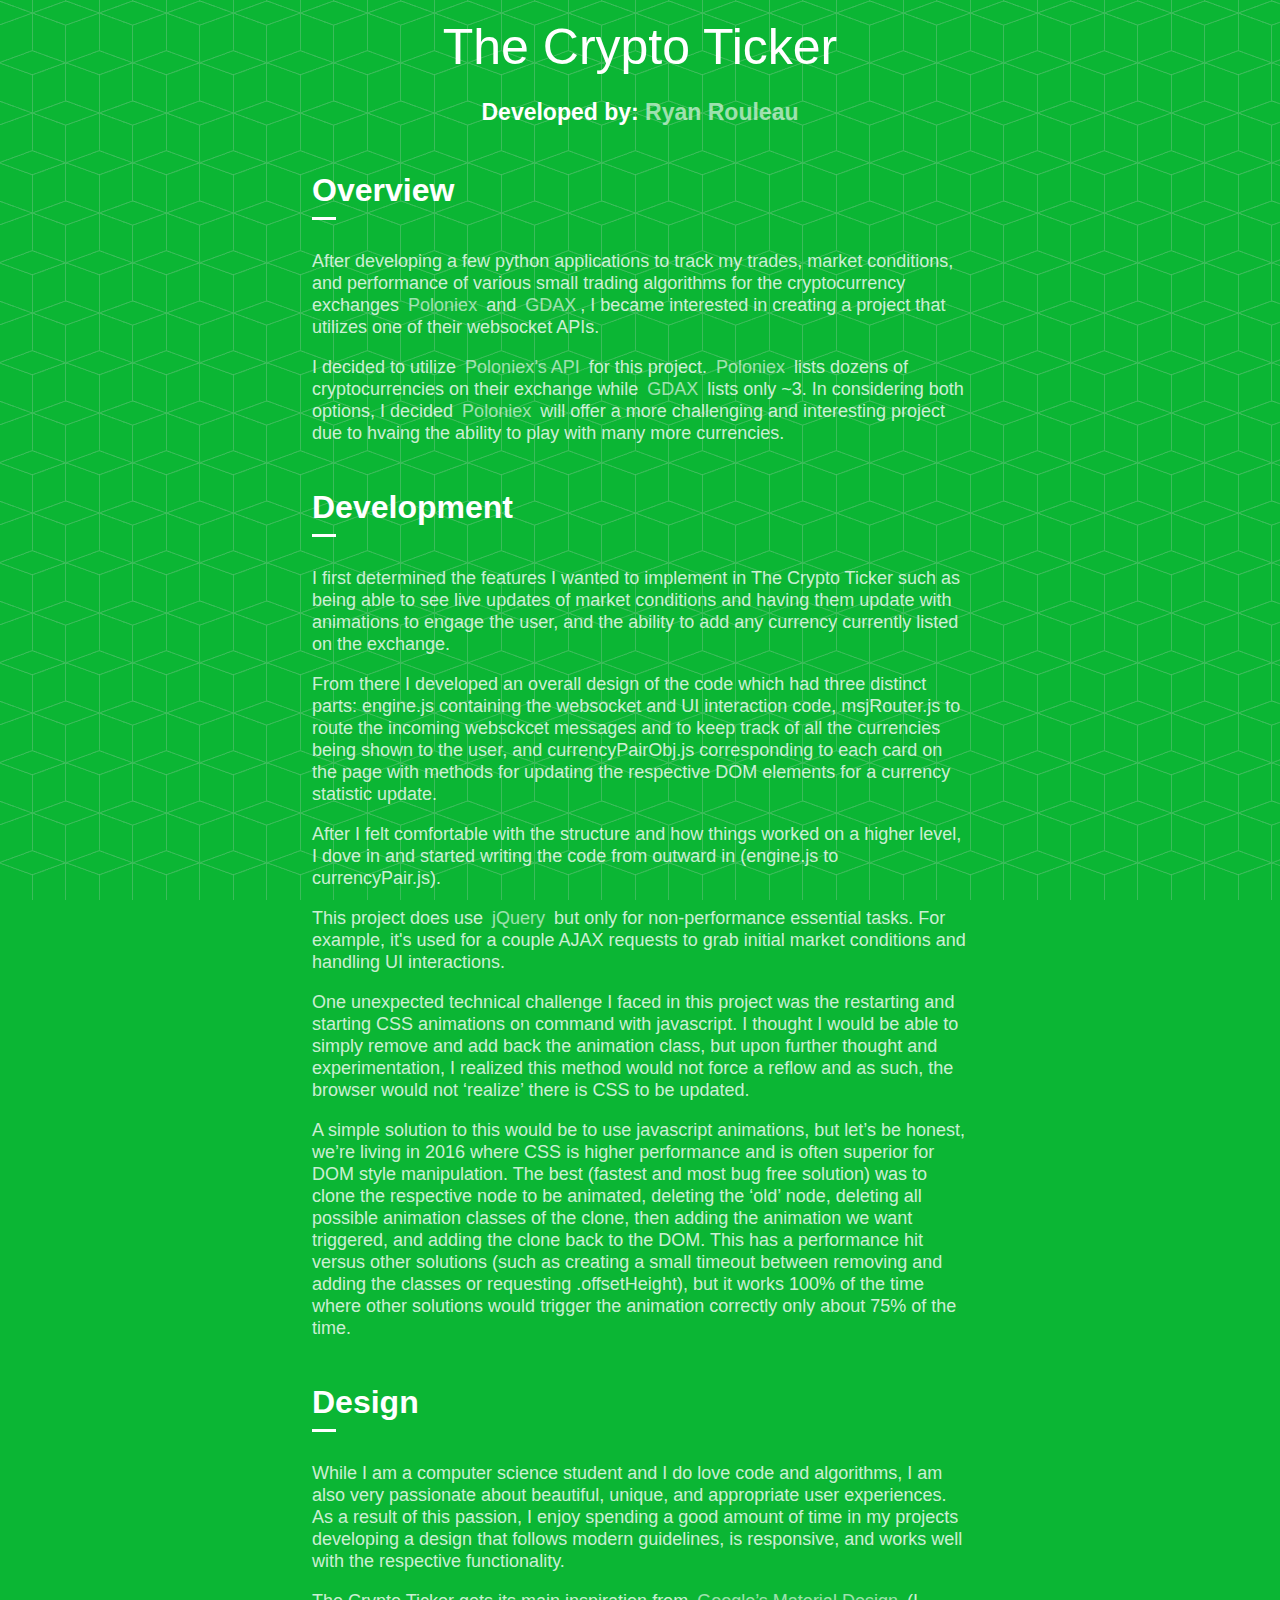
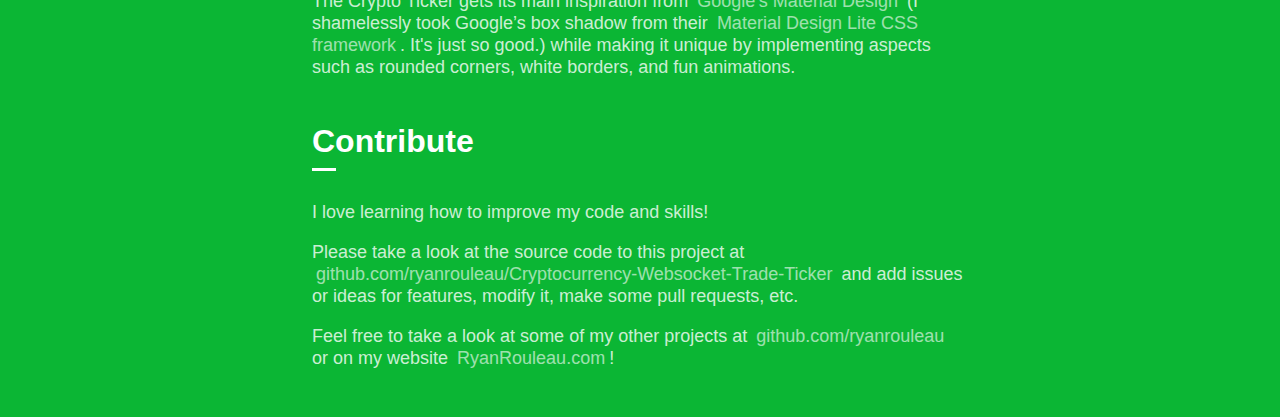
<file: about.html>
<!DOCTYPE HTML>
<html>
    <head>
        <title>The Crypto Ticker</title>
        <link rel="stylesheet" href="css/style.css" />
        <link rel="stylesheet" href="css/flexboxgrid.min.css" />
        <meta name="viewport" content="width=device-width, initial-scale=1.0">
        <meta charset="UTF-8">
        <link rel="apple-touch-icon" sizes="180x180" href="/apple-touch-icon.png">
        <link rel="icon" type="image/png" href="/favicon-32x32.png" sizes="32x32">
        <link rel="icon" type="image/png" href="/favicon-16x16.png" sizes="16x16">
        <link rel="manifest" href="/manifest.json">
        <link rel="mask-icon" href="/safari-pinned-tab.svg" color="#0bb634">
        <meta name="theme-color" content="#0bb634">
        <meta name="description" content="A live cyrptocurrency trading and market statistics interface">
    </head>

    <body>
        <div class="header">
            <h1>The Crypto Ticker</h1>
            <h3>Developed by: <a target="_blank" class="about" href="https://ryanrouleau.com">Ryan Rouleau</a></h3>
        </div>

        <div class="main-container about">
            <div class="row" id="appendPairs">
                <section class="about-content">
                    <h2>Overview</h2>
                    <div class="seperator"></div>
                    <p>After developing a few python applications to track my trades, market conditions, and performance of various small trading algorithms for the cryptocurrency exchanges <a href="https://poloniex.com">Poloniex</a> and <a href="https://gdax.com">GDAX</a>, I became interested in creating a project that utilizes one of their websocket APIs.</p>
                    <p>I decided to utilize <a href="https://poloniex.com/api">Poloniex’s API</a> for this project.  <a href="https://poloniex.com">Poloniex</a> lists dozens of cryptocurrencies on their exchange while <a href="https://gdax.com">GDAX</a> lists only ~3.  In considering both options, I decided <a href="https://poloniex.com/api">Poloniex</a> will offer a more challenging and interesting project due to hvaing the ability to play with many more currencies.</p>
                </section>

                <section class="about-content">
                    <h2>Development</h2>
                    <div class="seperator"></div>
                    <p>I first determined the features I wanted to implement in The Crypto Ticker such as being able to see live updates of market conditions and having them update with animations to engage the user, and the ability to add any currency currently listed on the exchange.</p>
                    <p>From there I developed an overall design of the code which had three distinct parts: engine.js containing the websocket and UI interaction code, msjRouter.js to route the incoming websckcet messages and to keep track of all the currencies being shown to the user, and currencyPairObj.js corresponding to each card on the page with methods for updating the respective DOM elements for a currency statistic update.</p>
                    <p>After I felt comfortable with the structure and how things worked on a higher level, I dove in and started writing the code from outward in (engine.js to currencyPair.js).</p>
                    <p>This project does use <a href="https://jquery.com">jQuery</a> but only for non-performance essential tasks.  For example, it's used for a couple AJAX requests to grab initial market conditions and handling UI interactions.</p>
                    <p>One unexpected technical challenge I faced in this project was the restarting and starting CSS animations on command with javascript.  I thought I would be able to simply remove and add back the animation class, but upon further thought and experimentation, I realized this method would not force a reflow and as such, the browser would not ‘realize’ there is CSS to be updated.</p>
                    <p>A simple solution to this would be to use javascript animations, but let’s be honest, we’re living in 2016 where CSS is higher performance and is often superior for DOM style manipulation.  The best (fastest and most bug free solution) was to clone the respective node to be animated, deleting the ‘old’ node, deleting all possible animation classes of the clone, then adding the animation we want triggered, and adding the clone back to the DOM.  This has a performance hit versus other solutions (such as creating a small timeout between removing and adding the classes or requesting .offsetHeight), but it works 100% of the time where other solutions would trigger the animation correctly only about 75% of the time.</p>
                </section>

                <section>
                    <h2>Design</h2>
                    <div class="seperator"></div>
                    <p>While I am a computer science student and I do love code and algorithms, I am also very passionate about beautiful, unique, and appropriate user experiences.  As a result of this passion, I enjoy spending a good amount of time in my projects developing a design that follows modern guidelines, is responsive, and works well with the respective functionality.</p>
                    <p>The Crypto Ticker gets its main inspiration from <a href="https://design.google.com">Google’s Material Design</a> (I shamelessly took Google’s box shadow from their <a href="https://getmdl.io">Material Design Lite CSS framework</a>.  It's just so good.) while making it unique by implementing aspects such as rounded corners, white borders, and fun animations.</p>
                </section>

                <section>
                    <h2>Contribute</h2>
                    <div class="seperator"></div>
                    <p>I love learning how to improve my code and skills!</p>
                    <p>Please take a look at the source code to this project at <a href="https://github.com/ryanrouleau/Cryptocurrency-Websocket-Trade-Ticker">github.com/ryanrouleau/Cryptocurrency-Websocket-Trade-Ticker</a> and add issues or ideas for features, modify it, make some pull requests, etc.</p>
                    <p>Feel free to take a look at some of my other projects at <a href="https://github.com/ryanrouleau">github.com/ryanrouleau</a> or on my website <a href="https://ryanrouleau.com">RyanRouleau.com</a>!
                </section>
            </div>
        </div>
    </body>
</html>
</file>
<file: css/style.css>
/* Box Shadows are from Google's material design lite framework */
div {
  box-sizing: border-box;
}

body {
  margin: 0;
  padding: 0;
  background: #0bb634;
  background-image: url("../img/cubes.png");
  background-attachment: fixed;
  font-family: sans-serif;
  box-sizing: border-box;
  color: #757575;
}

a {
  text-decoration: none;
  color: #fff;
  opacity: 0.8;
  transition: 0.15s ease;
}

a:hover {
  opacity: 1;
}

.no-show {
  opacity: 0;
}

/* Splash screen */
.splash-screen {
  position: fixed;
  z-index: 10000;
  background: #0bb634;
  width: 100%;
  height: 100%;
  opacity: 1;
  transition: 1.5s ease;
  font-family: sans-serif !important;
  /* so we don't have to wait for fonts to load */
  /* CSS for loading animation */
  /* Modified from: https://github.com/tobiasahlin/SpinKit */
}
.splash-screen .spinner {
  width: 40px;
  height: 40px;
  background-color: #fff;
  transition: 1s ease;
  margin: 100px auto;
  animation: sk-rotateplane 1.2s infinite ease-in-out;
}
@keyframes sk-rotateplane {
  0% {
    transform: perspective(120px) rotateX(0deg) rotateY(0deg);
    -webkit-transform: perspective(120px) rotateX(0deg) rotateY(0deg);
  }
  50% {
    transform: perspective(120px) rotateX(-180.1deg) rotateY(0deg);
    -webkit-transform: perspective(120px) rotateX(-180.1deg) rotateY(0deg);
  }
  100% {
    transform: perspective(120px) rotateX(-180deg) rotateY(-179.9deg);
    -webkit-transform: perspective(120px) rotateX(-180deg) rotateY(-179.9deg);
  }
}
@keyframes fadeOut {
  0% {
    opacity: 1;
  }
  99% {
    opacity: 0;
  }
  100% {
    opacity: 0;
    visibility: hidden;
  }
}
.fade-out {
  animation: fadeOut 1.5s ease-out;
  animation-fill-mode: forwards;
}

/* Header -> title, current btc price, and base currency select */
.header {
  padding-top: 18px;
  padding-bottom: 22px;
  margin-bottom: 24px;
  text-align: center;
  color: #fff;
}
.header h1 {
  font-weight: 300;
  font-size: 50px;
  margin: 0;
}
.header a {
  display: block;
  font-size: 18px;
  padding: 10px 15px 10px 15px;
}
.header .select-base {
  width: 300px;
  margin: auto;
  margin-top: 10px;
  text-align: center;
  font-size: 16px;
}
.header .select-base #btc-price {
  font-size: 18px;
  color: rgba(255, 255, 255, 0.8);
  margin-bottom: 10px;
}
.header .select-base table {
  background: #0bb634;
  width: 100%;
  border: 1px solid #fff;
  border-radius: 15px;
  border-spacing: 0px;
  box-shadow: 0 2px 2px 0 rgba(0, 0, 0, 0.14), 0 3px 1px -2px rgba(0, 0, 0, 0.2), 0 1px 5px 0 rgba(0, 0, 0, 0.12);
}
.header .select-base tr {
  margin: 0px;
}
.header .select-base td {
  width: 50%;
  padding: 10px 0px 10px 0px;
  cursor: pointer;
  transition: 0.15s ease;
  color: rgba(255, 255, 255, 0.8);
}
.header .select-base td:nth-of-type(1) {
  border-right: 1px dashed #fff;
  border-top-left-radius: 15px;
  border-bottom-left-radius: 15px;
}
.header .select-base td:nth-of-type(2) {
  border-top-right-radius: 15px;
  border-bottom-right-radius: 15px;
}
.header .select-base td:hover {
  background: rgba(0, 0, 0, 0.06);
  color: rgba(255, 255, 255, 0.9);
}
.header .select-base .current {
  background: rgba(0, 0, 0, 0.12) !important;
  color: white !important;
}
.header .current-price {
  font-size: 16px;
  background: #0bb634;
  padding: 10px;
  border-radius: 15px;
  border: 1px solid #fff;
}

.main-container {
  width: 80%;
  margin: auto;
}

@media only screen and (max-width: 75em) {
  .main-container {
    width: 95% !important;
  }
}
/* Add new currency card and menu */
.addNew {
  height: 191px;
  border: 2px solid rgba(255, 255, 255, 0.8);
  border-radius: 15px;
  margin: 26px auto 0px auto;
  width: 90%;
  background: #0bb634;
  box-shadow: 0 2px 2px 0 rgba(0, 0, 0, 0.14), 0 3px 1px -2px rgba(0, 0, 0, 0.2), 0 1px 5px 0 rgba(0, 0, 0, 0.12);
}
.addNew .half {
  height: 50%;
  width: 100%;
}
.addNew select {
  height: 100%;
  width: 100%;
  padding: 0px 0px 0px 128px;
  font-size: 18px;
  font-family: sans-serif;
  color: rgba(255, 255, 255, 0.8);
  border: none;
  border-top-right-radius: 15px;
  border-top-left-radius: 15px;
  border-bottom-right-radius: 0px;
  border-bottom-left-radius: 0px;
  box-shadow: none;
  background: transparent;
  background-image: none;
  -webkit-appearance: none;
  transition: 0.15s ease;
  cursor: pointer;
  outline: none;
}
.addNew select #default {
  text-align: center;
}
.addNew select:hover {
  color: white;
  background: rgba(0, 0, 0, 0.12);
}
.addNew #addNext {
  text-align: center;
  display: inline-block;
  width: 100%;
  height: 100%;
  padding-top: 25px 0px -25px 0px;
  font-size: 18px;
  color: rgba(255, 255, 255, 0.8) !important;
  border-top: 1px dashed rgba(255, 255, 255, 0.8);
  border-top-right-radius: 0px;
  border-top-left-radius: 0px;
  border-bottom-right-radius: 15px;
  border-bottom-left-radius: 15px;
  transition: 0.15s ease;
  cursor: pointer;
}
.addNew #addNext .lowerMe {
  margin-top: 33px;
}
.addNew #addNext:hover {
  color: white !important;
  background: rgba(0, 0, 0, 0.12);
}

/* Currency name box in the top left of each card */
.pair-name-container {
  width: 200px;
  height: 80px;
  background: #0bb634;
  border-radius: 30px;
  border: 2px solid #fff;
  box-shadow: 0 4px 5px 0 rgba(0, 0, 0, 0.14), 0 1px 10px 0 rgba(0, 0, 0, 0.12), 0 2px 4px -1px rgba(0, 0, 0, 0.2);
  color: #fff;
  text-align: center;
  position: absolute;
}
.pair-name-container .tradePop {
  z-index: -1;
  text-align: center;
  display: inline-block;
  position: absolute;
  font-size: 18px;
  margin-left: -41px;
}
.pair-name-container .pair-name {
  font-size: 28px;
  margin-top: 14px;
}
.pair-name-container .pair-subname {
  font-size: 14px;
  opacity: 0.8;
}

.opacity {
  opacity: 0.8;
}

.volume {
  float: right;
  color: #fff;
  font-size: 14px;
  margin-right: 40px;
}
.volume .value {
  display: inline-block;
  font-size: 18px;
  margin-left: 4px;
}

/* Currency card */
.pair-box {
  margin-top: 26px;
  margin-left: 5%;
  width: 90%;
  padding: 20px 35px 20px 40px;
  border-radius: 15px;
  background: #fff;
  box-shadow: 0 2px 2px 0 rgba(0, 0, 0, 0.14), 0 3px 1px -2px rgba(0, 0, 0, 0.2), 0 1px 5px 0 rgba(0, 0, 0, 0.12);
  text-align: center;
  overflow: hidden;
}
.pair-box .label {
  font-size: 14px;
  opacity: 0.8;
}
.pair-box .price {
  font-size: 18px;
}
.pair-box .top-data-container {
  width: 100%;
  display: inline-block;
}
.pair-box .top-data {
  display: inline-block;
}
.pair-box .top-data.no-show {
  float: left;
  display: inline-block;
}
.pair-box .top-data.last-trade {
  float: right;
}
.pair-box .top-data.percnt-chnge {
  margin: auto;
}
.pair-box .bottom-data-container {
  width: 100%;
  display: inline-block;
  margin-top: -8px;
}
.pair-box .bidask {
  display: inline-block;
  margin-top: 30px;
}
.pair-box .bidask.ask {
  float: left;
  margin-top: 30px;
}
.pair-box .bidask.mid {
  margin: 24px auto 0px auto;
}
.pair-box .bidask.mid .price {
  font-size: 24px;
}
.pair-box .bidask.bid {
  float: right;
}
.pair-box .add-to-tab {
  font-size: 14px;
  color: #919191;
  padding: 10px 5px 10px 5px;
  margin-top: 16px;
  border-radius: 7px;
  background: rgba(0, 0, 0, 0.06);
  transition: 0.15s ease;
  cursor: pointer;
}
.pair-box .add-to-tab:hover {
  background: rgba(0, 0, 0, 0.12);
  color: #757575;
}
.pair-box .add-to-tab:active {
  background: rgba(0, 0, 0, 0.16);
}

.col-lg-6 {
  margin-bottom: 85px;
}

/* Learn more link on bottom of page */
.learn-more {
  font-size: 18px;
  border-radius: 10px;
  padding: 10px 20px;
  color: rgba(255, 255, 255, 0.8);
  margin: 0px auto 30px auto;
  text-align: center;
}
.learn-more a {
  padding: 10px 20px 10px 20px;
  border-radius: 10px;
  background: rgba(0, 0, 0, 0.06);
  margin: auto;
}
.learn-more a:hover {
  background: rgba(0, 0, 0, 0.12);
}

.updates {
  font-size: 16px;
  color: rgba(255, 255, 255, 0.8);
  text-align: center;
  margin-top: -15px;
  margin-bottom: 20px;
}

/* About Page */
h2 {
  /* Section header titles */
  color: #fff;
  font-size: 32px;
}

h3 {
  font-size: 23px;
}

p {
  color: rgba(255, 255, 255, 0.8);
  font-size: 18px;
  line-height: 22px;
}

.header a.about {
  display: inline;
  padding: 0;
  font-size: 23px;
  opacity: 0.6;
}

.header a.about:hover {
  opacity: 1;
}

.main-container.about {
  margin-top: -50px;
  max-width: 670px;
  padding-left: 10px;
  padding: 0px 15px 30px 15px;
}
.main-container.about a {
  padding: 1px 4px 2px 4px;
  border-radius: 4px;
  opacity: 0.6;
}
.main-container.about a:hover {
  background: rgba(0, 0, 0, 0.12);
  opacity: 1;
}
.main-container.about .seperator {
  width: 24px;
  height: 3px;
  background: #fff;
  margin-top: -18px;
  margin-bottom: 30px;
}

@keyframes showPopUp {
  0% {
    opacity: 0;
  }
  1% {
    opacity: 0;
    visibility: visible;
  }
  100% {
    opacity: 1;
  }
}
.showPopUp {
  animation: showPopUp 1.5s ease-out;
  animation-fill-mode: forwards;
}

/* Media Queries */
@media only screen and (min-width: 48em) {
  .col-sm-12 {
    max-width: 546px !important;
    margin: 0px auto 60px auto;
  }
}
@media only screen and (max-width: 48em) {
  .col-sm-12 {
    max-width: 546px !important;
    margin: 0px auto 60px auto;
  }
}
@media only screen and (max-width: 515px) {
  .header {
    margin-bottom: 0px;
  }
  .header h1 {
    font-size: 40px;
  }
  .header .link {
    font-size: 14px;
  }

  .pair-name-container {
    width: 150px;
    height: 60px;
  }
  .pair-name-container .pair-name {
    font-size: 20px;
    margin-top: 8px;
  }

  .volume {
    margin-top: -3px;
  }
  .volume .value {
    font-size: 16px;
    /* font-family: 'Roboto Mono', monospace; */
  }

  .pair-box {
    padding: 12px 25px 12px 20px;
    margin-top: 17px;
  }
  .pair-box .label {
    font-size: 14px;
  }
  .pair-box .price {
    font-size: 14px;
  }
  .pair-box .top-data.last-trade {
    margin-right: 0px;
  }
  .pair-box .bidask.mid {
    margin: 28px auto 0px auto;
  }
  .pair-box .bidask.mid .price {
    font-size: 16px;
  }

  .col-lg-6 {
    margin-bottom: 25px;
  }
}
/* Animations */
.triggerPositive {
  animation-duration: 0.8s;
  animation-name: positivePrice;
}

.triggerNegative {
  animation-duration: 0.8s;
  animation-name: negativePrice;
}

.triggerTradePop {
  animation-duration: 1.2s;
  animation-name: tradePop;
}

@keyframes positivePrice {
  0% {
    color: inherit;
    transform: translate3d(0, 0, 0);
  }
  10% {
    color: #0bb634;
    transform: translate3d(0, -3px, 0) scale(1.02);
  }
  100% {
    color: inherit;
    transform: translate3d(0, 0, 0) scale(1);
  }
}
@keyframes negativePrice {
  0% {
    color: inherit;
    transform: translate3d(0, 0, 0);
  }
  10% {
    color: #b60b38;
    transform: translate3d(0, 3px, 0) scale(0.98);
  }
  100% {
    color: inherit;
    transform: translate3d(0, 0, 0) scale(1);
  }
}
@keyframes tradePop {
  0% {
    transform: translate3d(0, -10px, 0);
  }
  100% {
    opacity: 0;
    transform: translate3d(0, -50px, 0px) scale(0.8);
  }
}
</file>
<file: css/flexboxgrid.min.css>
.container,.container-fluid{margin-right:auto;margin-left:auto}.container-fluid{padding-right:2rem;padding-left:2rem}.row{box-sizing:border-box;display:-webkit-box;display:-ms-flexbox;display:flex;-webkit-box-flex:0;-ms-flex:0 1 auto;flex:0 1 auto;-webkit-box-orient:horizontal;-webkit-box-direction:normal;-ms-flex-direction:row;flex-direction:row;-ms-flex-wrap:wrap;flex-wrap:wrap;margin-right:-.5rem;margin-left:-.5rem}.row.reverse{-webkit-box-orient:horizontal;-webkit-box-direction:reverse;-ms-flex-direction:row-reverse;flex-direction:row-reverse}.col.reverse{-webkit-box-orient:vertical;-webkit-box-direction:reverse;-ms-flex-direction:column-reverse;flex-direction:column-reverse}.col-xs,.col-xs-1,.col-xs-10,.col-xs-11,.col-xs-12,.col-xs-2,.col-xs-3,.col-xs-4,.col-xs-5,.col-xs-6,.col-xs-7,.col-xs-8,.col-xs-9,.col-xs-offset-0,.col-xs-offset-1,.col-xs-offset-10,.col-xs-offset-11,.col-xs-offset-12,.col-xs-offset-2,.col-xs-offset-3,.col-xs-offset-4,.col-xs-offset-5,.col-xs-offset-6,.col-xs-offset-7,.col-xs-offset-8,.col-xs-offset-9{box-sizing:border-box;-webkit-box-flex:0;-ms-flex:0 0 auto;flex:0 0 auto;padding-right:.5rem;padding-left:.5rem}.col-xs{-webkit-box-flex:1;-ms-flex-positive:1;flex-grow:1;-ms-flex-preferred-size:0;flex-basis:0;max-width:100%}.col-xs-1{-ms-flex-preferred-size:8.33333333%;flex-basis:8.33333333%;max-width:8.33333333%}.col-xs-2{-ms-flex-preferred-size:16.66666667%;flex-basis:16.66666667%;max-width:16.66666667%}.col-xs-3{-ms-flex-preferred-size:25%;flex-basis:25%;max-width:25%}.col-xs-4{-ms-flex-preferred-size:33.33333333%;flex-basis:33.33333333%;max-width:33.33333333%}.col-xs-5{-ms-flex-preferred-size:41.66666667%;flex-basis:41.66666667%;max-width:41.66666667%}.col-xs-6{-ms-flex-preferred-size:50%;flex-basis:50%;max-width:50%}.col-xs-7{-ms-flex-preferred-size:58.33333333%;flex-basis:58.33333333%;max-width:58.33333333%}.col-xs-8{-ms-flex-preferred-size:66.66666667%;flex-basis:66.66666667%;max-width:66.66666667%}.col-xs-9{-ms-flex-preferred-size:75%;flex-basis:75%;max-width:75%}.col-xs-10{-ms-flex-preferred-size:83.33333333%;flex-basis:83.33333333%;max-width:83.33333333%}.col-xs-11{-ms-flex-preferred-size:91.66666667%;flex-basis:91.66666667%;max-width:91.66666667%}.col-xs-12{-ms-flex-preferred-size:100%;flex-basis:100%;max-width:100%}.col-xs-offset-0{margin-left:0}.col-xs-offset-1{margin-left:8.33333333%}.col-xs-offset-2{margin-left:16.66666667%}.col-xs-offset-3{margin-left:25%}.col-xs-offset-4{margin-left:33.33333333%}.col-xs-offset-5{margin-left:41.66666667%}.col-xs-offset-6{margin-left:50%}.col-xs-offset-7{margin-left:58.33333333%}.col-xs-offset-8{margin-left:66.66666667%}.col-xs-offset-9{margin-left:75%}.col-xs-offset-10{margin-left:83.33333333%}.col-xs-offset-11{margin-left:91.66666667%}.start-xs{-webkit-box-pack:start;-ms-flex-pack:start;justify-content:flex-start;text-align:start}.center-xs{-webkit-box-pack:center;-ms-flex-pack:center;justify-content:center;text-align:center}.end-xs{-webkit-box-pack:end;-ms-flex-pack:end;justify-content:flex-end;text-align:end}.top-xs{-webkit-box-align:start;-ms-flex-align:start;align-items:flex-start}.middle-xs{-webkit-box-align:center;-ms-flex-align:center;align-items:center}.bottom-xs{-webkit-box-align:end;-ms-flex-align:end;align-items:flex-end}.around-xs{-ms-flex-pack:distribute;justify-content:space-around}.between-xs{-webkit-box-pack:justify;-ms-flex-pack:justify;justify-content:space-between}.first-xs{-webkit-box-ordinal-group:0;-ms-flex-order:-1;order:-1}.last-xs{-webkit-box-ordinal-group:2;-ms-flex-order:1;order:1}@media only screen and (min-width:48em){.container{width:49rem}.col-sm,.col-sm-1,.col-sm-10,.col-sm-11,.col-sm-12,.col-sm-2,.col-sm-3,.col-sm-4,.col-sm-5,.col-sm-6,.col-sm-7,.col-sm-8,.col-sm-9,.col-sm-offset-0,.col-sm-offset-1,.col-sm-offset-10,.col-sm-offset-11,.col-sm-offset-12,.col-sm-offset-2,.col-sm-offset-3,.col-sm-offset-4,.col-sm-offset-5,.col-sm-offset-6,.col-sm-offset-7,.col-sm-offset-8,.col-sm-offset-9{box-sizing:border-box;-webkit-box-flex:0;-ms-flex:0 0 auto;flex:0 0 auto;padding-right:.5rem;padding-left:.5rem}.col-sm{-webkit-box-flex:1;-ms-flex-positive:1;flex-grow:1;-ms-flex-preferred-size:0;flex-basis:0;max-width:100%}.col-sm-1{-ms-flex-preferred-size:8.33333333%;flex-basis:8.33333333%;max-width:8.33333333%}.col-sm-2{-ms-flex-preferred-size:16.66666667%;flex-basis:16.66666667%;max-width:16.66666667%}.col-sm-3{-ms-flex-preferred-size:25%;flex-basis:25%;max-width:25%}.col-sm-4{-ms-flex-preferred-size:33.33333333%;flex-basis:33.33333333%;max-width:33.33333333%}.col-sm-5{-ms-flex-preferred-size:41.66666667%;flex-basis:41.66666667%;max-width:41.66666667%}.col-sm-6{-ms-flex-preferred-size:50%;flex-basis:50%;max-width:50%}.col-sm-7{-ms-flex-preferred-size:58.33333333%;flex-basis:58.33333333%;max-width:58.33333333%}.col-sm-8{-ms-flex-preferred-size:66.66666667%;flex-basis:66.66666667%;max-width:66.66666667%}.col-sm-9{-ms-flex-preferred-size:75%;flex-basis:75%;max-width:75%}.col-sm-10{-ms-flex-preferred-size:83.33333333%;flex-basis:83.33333333%;max-width:83.33333333%}.col-sm-11{-ms-flex-preferred-size:91.66666667%;flex-basis:91.66666667%;max-width:91.66666667%}.col-sm-12{-ms-flex-preferred-size:100%;flex-basis:100%;max-width:100%}.col-sm-offset-0{margin-left:0}.col-sm-offset-1{margin-left:8.33333333%}.col-sm-offset-2{margin-left:16.66666667%}.col-sm-offset-3{margin-left:25%}.col-sm-offset-4{margin-left:33.33333333%}.col-sm-offset-5{margin-left:41.66666667%}.col-sm-offset-6{margin-left:50%}.col-sm-offset-7{margin-left:58.33333333%}.col-sm-offset-8{margin-left:66.66666667%}.col-sm-offset-9{margin-left:75%}.col-sm-offset-10{margin-left:83.33333333%}.col-sm-offset-11{margin-left:91.66666667%}.start-sm{-webkit-box-pack:start;-ms-flex-pack:start;justify-content:flex-start;text-align:start}.center-sm{-webkit-box-pack:center;-ms-flex-pack:center;justify-content:center;text-align:center}.end-sm{-webkit-box-pack:end;-ms-flex-pack:end;justify-content:flex-end;text-align:end}.top-sm{-webkit-box-align:start;-ms-flex-align:start;align-items:flex-start}.middle-sm{-webkit-box-align:center;-ms-flex-align:center;align-items:center}.bottom-sm{-webkit-box-align:end;-ms-flex-align:end;align-items:flex-end}.around-sm{-ms-flex-pack:distribute;justify-content:space-around}.between-sm{-webkit-box-pack:justify;-ms-flex-pack:justify;justify-content:space-between}.first-sm{-webkit-box-ordinal-group:0;-ms-flex-order:-1;order:-1}.last-sm{-webkit-box-ordinal-group:2;-ms-flex-order:1;order:1}}@media only screen and (min-width:64em){.container{width:65rem}.col-md,.col-md-1,.col-md-10,.col-md-11,.col-md-12,.col-md-2,.col-md-3,.col-md-4,.col-md-5,.col-md-6,.col-md-7,.col-md-8,.col-md-9,.col-md-offset-0,.col-md-offset-1,.col-md-offset-10,.col-md-offset-11,.col-md-offset-12,.col-md-offset-2,.col-md-offset-3,.col-md-offset-4,.col-md-offset-5,.col-md-offset-6,.col-md-offset-7,.col-md-offset-8,.col-md-offset-9{box-sizing:border-box;-webkit-box-flex:0;-ms-flex:0 0 auto;flex:0 0 auto;padding-right:.5rem;padding-left:.5rem}.col-md{-webkit-box-flex:1;-ms-flex-positive:1;flex-grow:1;-ms-flex-preferred-size:0;flex-basis:0;max-width:100%}.col-md-1{-ms-flex-preferred-size:8.33333333%;flex-basis:8.33333333%;max-width:8.33333333%}.col-md-2{-ms-flex-preferred-size:16.66666667%;flex-basis:16.66666667%;max-width:16.66666667%}.col-md-3{-ms-flex-preferred-size:25%;flex-basis:25%;max-width:25%}.col-md-4{-ms-flex-preferred-size:33.33333333%;flex-basis:33.33333333%;max-width:33.33333333%}.col-md-5{-ms-flex-preferred-size:41.66666667%;flex-basis:41.66666667%;max-width:41.66666667%}.col-md-6{-ms-flex-preferred-size:50%;flex-basis:50%;max-width:50%}.col-md-7{-ms-flex-preferred-size:58.33333333%;flex-basis:58.33333333%;max-width:58.33333333%}.col-md-8{-ms-flex-preferred-size:66.66666667%;flex-basis:66.66666667%;max-width:66.66666667%}.col-md-9{-ms-flex-preferred-size:75%;flex-basis:75%;max-width:75%}.col-md-10{-ms-flex-preferred-size:83.33333333%;flex-basis:83.33333333%;max-width:83.33333333%}.col-md-11{-ms-flex-preferred-size:91.66666667%;flex-basis:91.66666667%;max-width:91.66666667%}.col-md-12{-ms-flex-preferred-size:100%;flex-basis:100%;max-width:100%}.col-md-offset-0{margin-left:0}.col-md-offset-1{margin-left:8.33333333%}.col-md-offset-2{margin-left:16.66666667%}.col-md-offset-3{margin-left:25%}.col-md-offset-4{margin-left:33.33333333%}.col-md-offset-5{margin-left:41.66666667%}.col-md-offset-6{margin-left:50%}.col-md-offset-7{margin-left:58.33333333%}.col-md-offset-8{margin-left:66.66666667%}.col-md-offset-9{margin-left:75%}.col-md-offset-10{margin-left:83.33333333%}.col-md-offset-11{margin-left:91.66666667%}.start-md{-webkit-box-pack:start;-ms-flex-pack:start;justify-content:flex-start;text-align:start}.center-md{-webkit-box-pack:center;-ms-flex-pack:center;justify-content:center;text-align:center}.end-md{-webkit-box-pack:end;-ms-flex-pack:end;justify-content:flex-end;text-align:end}.top-md{-webkit-box-align:start;-ms-flex-align:start;align-items:flex-start}.middle-md{-webkit-box-align:center;-ms-flex-align:center;align-items:center}.bottom-md{-webkit-box-align:end;-ms-flex-align:end;align-items:flex-end}.around-md{-ms-flex-pack:distribute;justify-content:space-around}.between-md{-webkit-box-pack:justify;-ms-flex-pack:justify;justify-content:space-between}.first-md{-webkit-box-ordinal-group:0;-ms-flex-order:-1;order:-1}.last-md{-webkit-box-ordinal-group:2;-ms-flex-order:1;order:1}}@media only screen and (min-width:75em){.container{width:76rem}.col-lg,.col-lg-1,.col-lg-10,.col-lg-11,.col-lg-12,.col-lg-2,.col-lg-3,.col-lg-4,.col-lg-5,.col-lg-6,.col-lg-7,.col-lg-8,.col-lg-9,.col-lg-offset-0,.col-lg-offset-1,.col-lg-offset-10,.col-lg-offset-11,.col-lg-offset-12,.col-lg-offset-2,.col-lg-offset-3,.col-lg-offset-4,.col-lg-offset-5,.col-lg-offset-6,.col-lg-offset-7,.col-lg-offset-8,.col-lg-offset-9{box-sizing:border-box;-webkit-box-flex:0;-ms-flex:0 0 auto;flex:0 0 auto;padding-right:.5rem;padding-left:.5rem}.col-lg{-webkit-box-flex:1;-ms-flex-positive:1;flex-grow:1;-ms-flex-preferred-size:0;flex-basis:0;max-width:100%}.col-lg-1{-ms-flex-preferred-size:8.33333333%;flex-basis:8.33333333%;max-width:8.33333333%}.col-lg-2{-ms-flex-preferred-size:16.66666667%;flex-basis:16.66666667%;max-width:16.66666667%}.col-lg-3{-ms-flex-preferred-size:25%;flex-basis:25%;max-width:25%}.col-lg-4{-ms-flex-preferred-size:33.33333333%;flex-basis:33.33333333%;max-width:33.33333333%}.col-lg-5{-ms-flex-preferred-size:41.66666667%;flex-basis:41.66666667%;max-width:41.66666667%}.col-lg-6{-ms-flex-preferred-size:50%;flex-basis:50%;max-width:50%}.col-lg-7{-ms-flex-preferred-size:58.33333333%;flex-basis:58.33333333%;max-width:58.33333333%}.col-lg-8{-ms-flex-preferred-size:66.66666667%;flex-basis:66.66666667%;max-width:66.66666667%}.col-lg-9{-ms-flex-preferred-size:75%;flex-basis:75%;max-width:75%}.col-lg-10{-ms-flex-preferred-size:83.33333333%;flex-basis:83.33333333%;max-width:83.33333333%}.col-lg-11{-ms-flex-preferred-size:91.66666667%;flex-basis:91.66666667%;max-width:91.66666667%}.col-lg-12{-ms-flex-preferred-size:100%;flex-basis:100%;max-width:100%}.col-lg-offset-0{margin-left:0}.col-lg-offset-1{margin-left:8.33333333%}.col-lg-offset-2{margin-left:16.66666667%}.col-lg-offset-3{margin-left:25%}.col-lg-offset-4{margin-left:33.33333333%}.col-lg-offset-5{margin-left:41.66666667%}.col-lg-offset-6{margin-left:50%}.col-lg-offset-7{margin-left:58.33333333%}.col-lg-offset-8{margin-left:66.66666667%}.col-lg-offset-9{margin-left:75%}.col-lg-offset-10{margin-left:83.33333333%}.col-lg-offset-11{margin-left:91.66666667%}.start-lg{-webkit-box-pack:start;-ms-flex-pack:start;justify-content:flex-start;text-align:start}.center-lg{-webkit-box-pack:center;-ms-flex-pack:center;justify-content:center;text-align:center}.end-lg{-webkit-box-pack:end;-ms-flex-pack:end;justify-content:flex-end;text-align:end}.top-lg{-webkit-box-align:start;-ms-flex-align:start;align-items:flex-start}.middle-lg{-webkit-box-align:center;-ms-flex-align:center;align-items:center}.bottom-lg{-webkit-box-align:end;-ms-flex-align:end;align-items:flex-end}.around-lg{-ms-flex-pack:distribute;justify-content:space-around}.between-lg{-webkit-box-pack:justify;-ms-flex-pack:justify;justify-content:space-between}.first-lg{-webkit-box-ordinal-group:0;-ms-flex-order:-1;order:-1}.last-lg{-webkit-box-ordinal-group:2;-ms-flex-order:1;order:1}}
</file>
